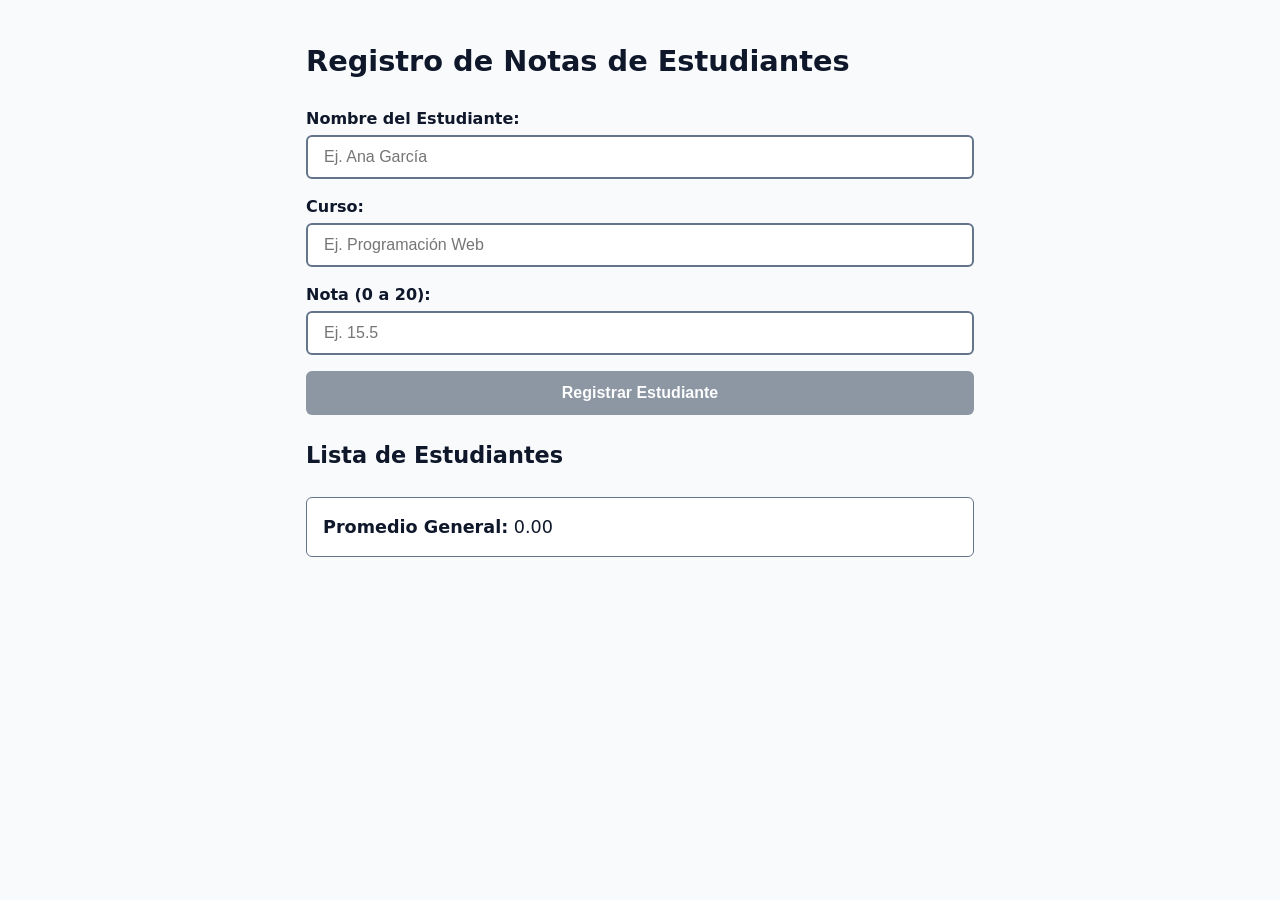
<file: docs/index.html>
<!DOCTYPE html>
<html lang="es">
<head>
  <meta charset="UTF-8">
  <meta name="viewport" content="width=device-width, initial-scale=1.0">
  <meta name="description" content="Aplicación accesible para el registro y gestión de notas de estudiantes.">
  <title>Registro de Notas de Estudiantes</title>
  <style>
    :root {
      --color-primary: #1d4ed8;
      --color-primary-hover: #1e40af;
      --color-success: #15803d;
      --color-danger: #b91c1c;
      --color-danger-hover: #991b1b;
      --color-bg: #f8fafc;
      --color-surface: #ffffff;
      --color-text: #0f172a;
      --color-muted: #475569;
      --color-border: #64748b;
      --focus-ring: #2563eb;
      --font-family: system-ui, -apple-system, BlinkMacSystemFont, 'Segoe UI', Roboto, sans-serif;
      --spacing-xs: 4px;
      --spacing-sm: 8px;
      --spacing-md: 16px;
      --spacing-lg: 24px;
      --radius: 6px;
    }

    * {
      box-sizing: border-box;
    }

    body {
      font-family: var(--font-family);
      background-color: var(--color-bg);
      color: var(--color-text);
      max-width: 700px;
      margin: 40px auto;
      padding: 0 var(--spacing-md);
      line-height: 1.5;
    }

    h1 {
      font-size: 1.8rem;
      color: var(--color-text);
      margin-bottom: var(--spacing-lg);
    }

    h2 {
      font-size: 1.4rem;
      margin-top: var(--spacing-lg);
      margin-bottom: var(--spacing-md);
    }

    .form-group {
      margin-bottom: var(--spacing-md);
    }

    label {
      display: block;
      margin-bottom: var(--spacing-xs);
      font-weight: 700;
      color: var(--color-text);
    }

    input {
      width: 100%;
      min-height: 44px; /* Ley de Fitts y WCAG */
      padding: var(--spacing-sm) var(--spacing-md);
      font-size: 1rem;
      border: 2px solid var(--color-border);
      border-radius: var(--radius);
      background-color: var(--color-surface);
      color: var(--color-text);
    }

    input:focus-visible, button:focus-visible {
      outline: 3px solid var(--focus-ring);
      outline-offset: 2px;
    }

    .btn {
      min-height: 44px; /* Ley de Fitts y WCAG */
      padding: var(--spacing-sm) var(--spacing-lg);
      font-size: 1rem;
      font-weight: 700;
      border: none;
      border-radius: var(--radius);
      cursor: pointer;
      display: inline-flex;
      align-items: center;
      justify-content: center;
      transition: background-color 0.2s;
    }

    .btn-primary {
      background-color: var(--color-primary);
      color: #ffffff;
      width: 100%;
    }

    .btn-primary:hover:not(:disabled) {
      background-color: var(--color-primary-hover);
    }

    .btn-primary:disabled {
      background-color: var(--color-muted);
      cursor: not-allowed;
      opacity: 0.6;
    }

    .btn-borrar {
      background-color: var(--color-danger);
      color: #ffffff;
      min-height: 44px;
      padding: var(--spacing-xs) var(--spacing-md);
    }

    .btn-borrar:hover {
      background-color: var(--color-danger-hover);
    }

    .error-msg {
      color: var(--color-danger);
      font-size: 0.95rem;
      font-weight: 700;
      margin-top: var(--spacing-xs);
      display: none;
    }

    ul {
      list-style: none;
      padding: 0;
      margin: 0;
    }

    li {
      background-color: var(--color-surface);
      margin-bottom: var(--spacing-sm);
      padding: var(--spacing-md);
      border-radius: var(--radius);
      display: flex;
      justify-content: space-between;
      align-items: center;
      border: 1px solid var(--color-border);
      border-left: 6px solid var(--color-border);
      gap: var(--spacing-md);
    }

    li.aprobado {
      border-left-color: var(--color-success);
    }

    li.desaprobado {
      border-left-color: var(--color-danger);
    }

    .badge {
      display: inline-block;
      padding: 2px 8px;
      border-radius: 4px;
      font-size: 0.85rem;
      font-weight: bold;
    }

    .badge-aprobado {
      background-color: #dcfce7;
      color: var(--color-success);
    }

    .badge-desaprobado {
      background-color: #fee2e2;
      color: var(--color-danger);
    }

    .resumen {
      background-color: var(--color-surface);
      padding: var(--spacing-md);
      margin-top: var(--spacing-lg);
      border-radius: var(--radius);
      border: 1px solid var(--color-border);
      font-size: 1.1rem;
    }

    /* Notificaciones dinámicas accesibles */
    #toastContainer {
      position: fixed;
      bottom: 20px;
      right: 20px;
      z-index: 1000;
    }

    .toast {
      background-color: #0f172a;
      color: #ffffff;
      padding: var(--spacing-md);
      border-radius: var(--radius);
      box-shadow: 0 4px 12px rgba(0,0,0,0.2);
      display: flex;
      align-items: center;
      gap: var(--spacing-md);
      margin-top: var(--spacing-sm);
    }

    .btn-undo {
      background-color: #f59e0b;
      color: #000000;
      border: none;
      padding: 6px 12px;
      min-height: 36px;
      border-radius: 4px;
      font-weight: 700;
      cursor: pointer;
    }

    .btn-undo:hover {
      background-color: #d97706;
    }
  </style>
</head>
<body>

  <h1>Registro de Notas de Estudiantes</h1>

  <form id="formEstudiante">
    <div class="form-group">
      <label for="nombre">Nombre del Estudiante:</label>
      <input type="text" id="nombre" placeholder="Ej. Ana García" required>
    </div>

    <div class="form-group">
      <label for="curso">Curso:</label>
      <input type="text" id="curso" placeholder="Ej. Programación Web" required>
    </div>

    <div class="form-group">
      <label for="nota">Nota (0 a 20):</label>
      <input type="number" id="nota" min="0" max="20" step="0.1" placeholder="Ej. 15.5" required aria-describedby="errorNota">
      <p id="errorNota" class="error-msg">⚠️ La nota debe estar en el rango de 0 a 20.</p>
    </div>

    <button type="submit" id="btnGuardar" class="btn btn-primary" disabled>Registrar Estudiante</button>
  </form>

  <h2>Lista de Estudiantes</h2>
  <ul id="listaEstudiantes"></ul>

  <div class="resumen">
    <strong>Promedio General:</strong> <span id="promedioGeneral">0.00</span>
  </div>

  <!-- Zona para notificaciones dinámicas con accesibilidad -->
  <div id="toastContainer" aria-live="polite" aria-atomic="true"></div>

  <script src="app.js"></script>
</body>
</html>
</file>
